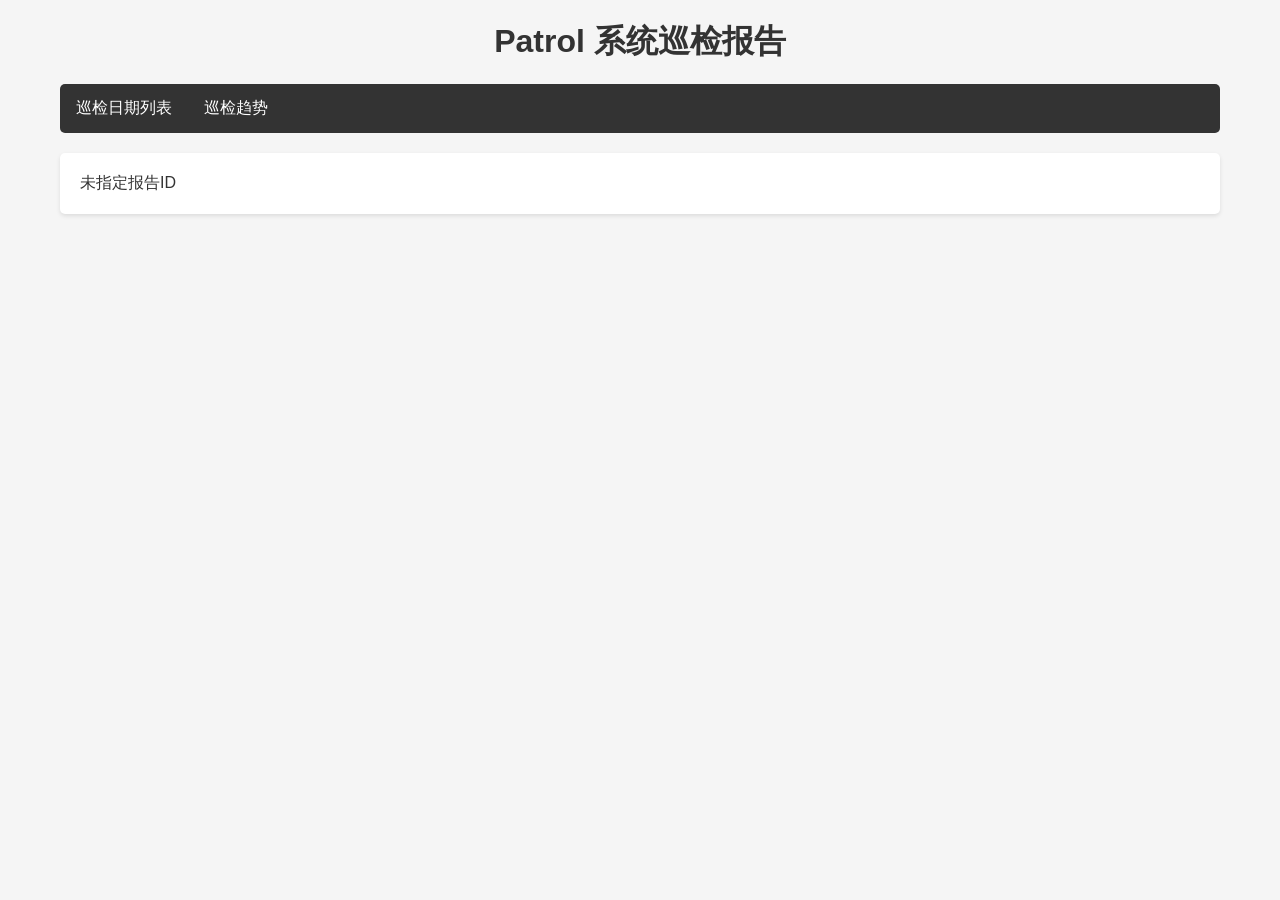
<file: web/report.html>
<!DOCTYPE html>
<html lang="zh-CN">
<head>
    <meta charset="UTF-8">
    <meta name="viewport" content="width=device-width, initial-scale=1.0">
    <title>Patrol 巡检报告详情</title>
    <link rel="stylesheet" href="css/style.css">
</head>
<body>
    <div class="container">
        <h1>Patrol 系统巡检报告</h1>
        <div class="nav">
            <a href="index.html">巡检日期列表</a>
            <a href="trend.html">巡检趋势</a>
        </div>
        <div id="content" class="content">
            <h2>巡检结果</h2>
            <p>正在加载报告详情...</p>
        </div>
    </div>
    <script src="js/main.js"></script>
</body>
</html>
</file>
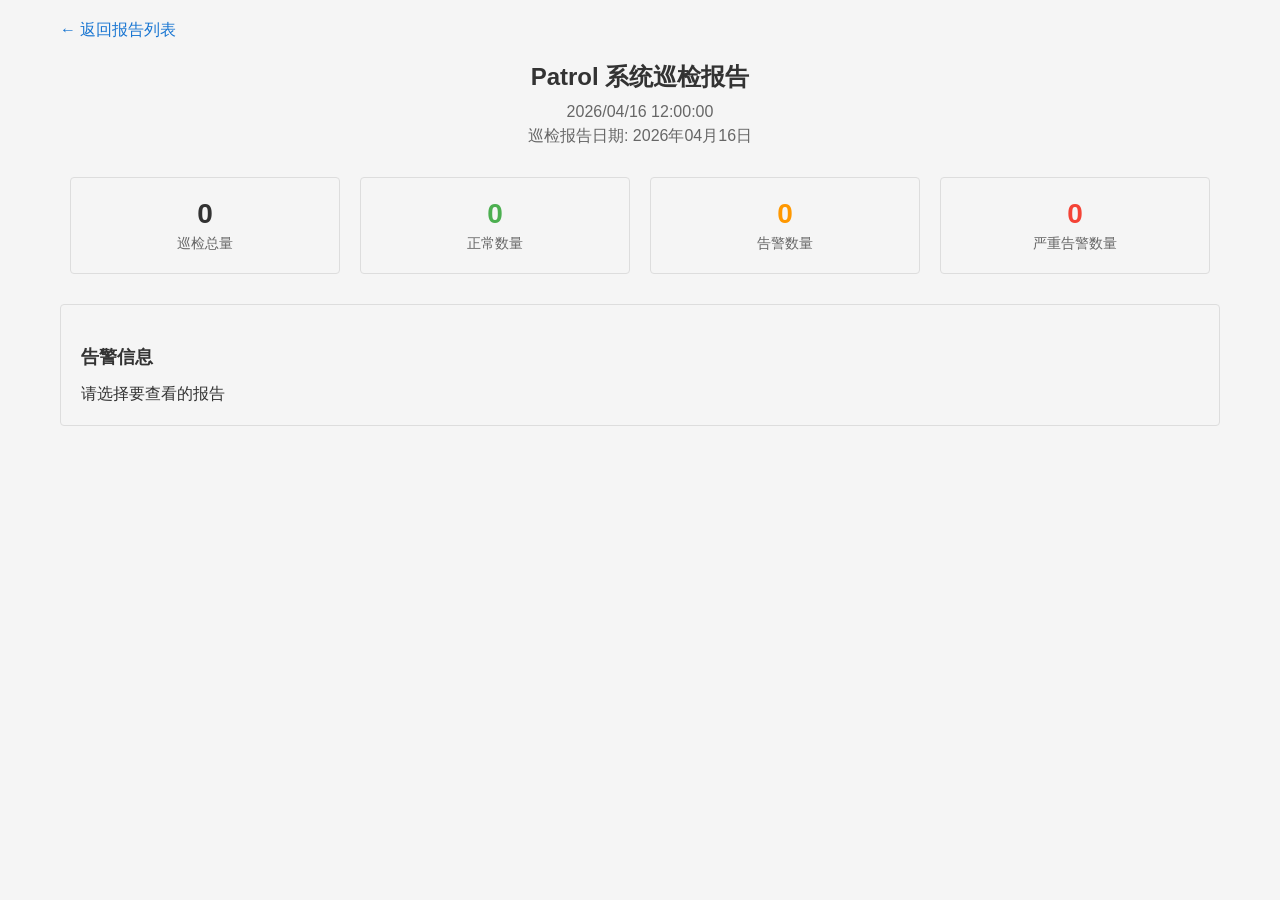
<file: web/report_detailed.html>
<!DOCTYPE html>
<html lang="zh-CN">
<head>
    <meta charset="UTF-8">
    <meta name="viewport" content="width=device-width, initial-scale=1.0">
    <title>Patrol 系统巡检报告</title>
    <link rel="stylesheet" href="css/style.css">
    <style>
        .container {
            max-width: 1200px;
            margin: 0 auto;
            padding: 20px;
        }
        .header {
            text-align: center;
            margin-bottom: 30px;
        }
        .header h1 {
            color: #333;
            font-size: 24px;
            margin-bottom: 10px;
        }
        .header .date {
            color: #666;
            margin-bottom: 5px;
        }
        .header .report-date {
            color: #666;
        }
        .stats {
            display: flex;
            justify-content: space-between;
            margin-bottom: 30px;
        }
        .stat-item {
            flex: 1;
            text-align: center;
            padding: 20px;
            border: 1px solid #ddd;
            margin: 0 10px;
            border-radius: 4px;
        }
        .stat-item .value {
            font-size: 28px;
            font-weight: bold;
            margin-bottom: 5px;
        }
        .stat-item .label {
            color: #666;
            font-size: 14px;
        }
        .stat-item:nth-child(1) .value {
            color: #333;
        }
        .stat-item:nth-child(2) .value {
            color: #4CAF50;
        }
        .stat-item:nth-child(3) .value {
            color: #FF9800;
        }
        .stat-item:nth-child(4) .value {
            color: #F44336;
        }
        .alerts {
            margin-bottom: 30px;
            padding: 20px;
            border: 1px solid #ddd;
            border-radius: 4px;
        }
        .alerts h2 {
            font-size: 18px;
            margin-bottom: 15px;
            color: #333;
        }
        .alert-item {
            margin-bottom: 10px;
            padding: 10px;
            background-color: #f9f9f9;
            border-left: 3px solid #FF9800;
            border-radius: 0 4px 4px 0;
        }
        .alert-item .host {
            font-weight: bold;
            margin-bottom: 5px;
        }
        .alert-item .messages {
            font-size: 14px;
            color: #666;
        }
        .host-section {
            margin-bottom: 40px;
            padding: 20px;
            border: 1px solid #ddd;
            border-radius: 4px;
        }
        .host-section h2 {
            font-size: 20px;
            margin-bottom: 20px;
            color: #333;
        }
        .host-info {
            display: flex;
            justify-content: space-between;
            margin-bottom: 20px;
            padding: 15px;
            background-color: #f9f9f9;
            border-radius: 4px;
        }
        .host-info-item {
            flex: 1;
        }
        .host-info-item .label {
            font-size: 12px;
            color: #666;
            margin-bottom: 5px;
        }
        .host-info-item .value {
            font-size: 14px;
            font-weight: bold;
            color: #333;
        }
        .status-cards {
            display: flex;
            justify-content: space-between;
            margin-bottom: 20px;
        }
        .status-card {
            flex: 1;
            padding: 15px;
            border: 1px solid #ddd;
            border-radius: 4px;
            margin: 0 10px;
        }
        .status-card h3 {
            font-size: 16px;
            margin-bottom: 15px;
            color: #333;
        }
        .status-item {
            margin-bottom: 10px;
        }
        .status-item .label {
            font-size: 14px;
            color: #666;
            margin-bottom: 5px;
        }
        .status-item .value {
            font-size: 16px;
            font-weight: bold;
            color: #333;
        }
        .progress-bar {
            width: 100%;
            height: 8px;
            background-color: #f0f0f0;
            border-radius: 4px;
            margin-top: 5px;
            overflow: hidden;
        }
        .progress-bar .progress {
            height: 100%;
            border-radius: 4px;
        }
        .progress-green {
            background-color: #4CAF50;
        }
        .progress-yellow {
            background-color: #FF9800;
        }
        .progress-red {
            background-color: #F44336;
        }
        .service-list {
            margin-bottom: 20px;
        }
        .service-list h3 {
            font-size: 16px;
            margin-bottom: 15px;
            color: #333;
        }
        .service-table {
            width: 100%;
            border-collapse: collapse;
        }
        .service-table th,
        .service-table td {
            padding: 10px;
            text-align: left;
            border-bottom: 1px solid #ddd;
        }
        .service-table th {
            background-color: #f2f2f2;
            font-weight: bold;
        }
        .status-running {
            color: #4CAF50;
            font-weight: bold;
        }
        .status-stopped {
            color: #F44336;
            font-weight: bold;
        }
        .docker-list {
            margin-bottom: 20px;
        }
        .docker-list h3 {
            font-size: 16px;
            margin-bottom: 15px;
            color: #333;
        }
        .docker-table {
            width: 100%;
            border-collapse: collapse;
        }
        .docker-table th,
        .docker-table td {
            padding: 10px;
            text-align: left;
            border-bottom: 1px solid #ddd;
        }
        .docker-table th {
            background-color: #f2f2f2;
            font-weight: bold;
        }
        .back-link {
            display: inline-block;
            margin-bottom: 20px;
            color: #1976D2;
            text-decoration: none;
        }
        .back-link:hover {
            text-decoration: underline;
        }
    </style>
</head>
<body>
    <div class="container">
        <a href="index.html" class="back-link">← 返回报告列表</a>
        
        <div class="header">
            <h1>Patrol 系统巡检报告</h1>
            <div class="date" id="report-time">2026/04/16 12:00:00</div>
            <div class="report-date" id="report-date">巡检报告日期: 2026年04月16日</div>
        </div>
        
        <div class="stats">
            <div class="stat-item">
                <div class="value" id="total-checks">0</div>
                <div class="label">巡检总量</div>
            </div>
            <div class="stat-item">
                <div class="value" id="normal-checks">0</div>
                <div class="label">正常数量</div>
            </div>
            <div class="stat-item">
                <div class="value" id="warning-checks">0</div>
                <div class="label">告警数量</div>
            </div>
            <div class="stat-item">
                <div class="value" id="error-checks">0</div>
                <div class="label">严重告警数量</div>
            </div>
        </div>
        
        <div class="alerts">
            <h2>告警信息</h2>
            <div id="alert-list">
                <p>暂无告警信息</p>
            </div>
        </div>
        
        <div id="hosts-section">
            <!-- 主机信息将通过JavaScript动态添加 -->
        </div>
    </div>
    <script src="js/main.js"></script>
    <script>
        // 展开/折叠详细信息
        function toggleDetail(btn, id) {
            const row = document.getElementById(id);
            if (row.style.display === 'none') {
                row.style.display = '';
                btn.textContent = '收起';
            } else {
                row.style.display = 'none';
                btn.textContent = '展开';
            }
        }

        // 加载报告数据
        function loadReport() {
            // 从URL获取报告文件名
            const urlParams = new URLSearchParams(window.location.search);
            const reportFile = urlParams.get('file');
            
            if (!reportFile) {
                document.getElementById('alert-list').innerHTML = '<p>请选择要查看的报告</p>';
                return;
            }
            
            // 添加时间戳参数，避免缓存
            const timestamp = new Date().getTime();
            fetch('./data/' + reportFile + '?t=' + timestamp)
                .then(response => response.json())
                .then(data => {
                    renderReport(data);
                })
                .catch(error => {
                    console.error('加载报告失败:', error);
                    document.getElementById('alert-list').innerHTML = '<p>加载报告失败，请重试</p>';
                });
        }
        
        // 渲染报告
        function renderReport(data) {
            // 更新报告时间
            const now = new Date();
            const reportTime = now.toLocaleString('zh-CN');
            document.getElementById('report-time').textContent = reportTime;
            document.getElementById('report-date').textContent = '巡检报告日期: ' + now.toLocaleDateString('zh-CN');
            
            // 统计信息
            let totalChecks = 0;
            let normalChecks = 0;
            let warningChecks = 0;
            let errorChecks = 0;
            
            // 告警信息
            const alertList = [];
            
            // 处理每个服务器的数据
            if (Array.isArray(data)) {
                data.forEach(server => {
                    if (server.error) {
                        // 处理错误情况
                        alertList.push({
                            host: server.alias + ' (' + server.ip + ')',        
                            message: `【错误】${server.message}`
                        });
                        return;
                    }

                    // 计算检查项数量
                    if (server.cpu) {
                        totalChecks++;
                        if (server.cpu.usestate === 'normal') normalChecks++;
                        else if (server.cpu.usestate === 'warn') warningChecks++;
                        else errorChecks++;

                        if (server.cpu.usestate !== 'normal') {
                            alertList.push({
                                host: server.hostname + ' (' + server.hostip + ')',        
                                message: `【${server.cpu.usestate === 'warn' ? '告警' : '严重'}】CPU 状态异常 - 使用率: ${server.cpu.usage}%, 状态: ${server.cpu.usestate}`
                            });
                        }
                    }

                    if (server.memory) {
                        totalChecks++;
                        if (server.memory.usestate === 'normal') normalChecks++;
                        else if (server.memory.usestate === 'warn') warningChecks++;
                        else errorChecks++;

                        if (server.memory.usestate !== 'normal') {
                            alertList.push({
                                host: server.hostname + ' (' + server.hostip + ')',        
                                message: `【${server.memory.usestate === 'warn' ? '告警' : '严重'}】内存 状态异常 - 使用率: ${server.memory.usage}%, 状态: ${server.memory.usestate}`
                            });
                        }
                    }

                    if (server.disk && Array.isArray(server.disk)) {
                        server.disk.forEach(disk => {
                            totalChecks++;
                            if (disk.usestate === 'normal') normalChecks++;
                            else if (disk.usestate === 'warn') warningChecks++;
                            else errorChecks++;

                            if (disk.usestate !== 'normal') {
                                alertList.push({
                                    host: server.hostname + ' (' + server.hostip + ')',        
                                    message: `【${disk.usestate === 'warn' ? '告警' : '严重'}】磁盘 状态异常 - 挂载点: ${disk.mounted}, 使用率: ${disk.usage}%, 状态: ${disk.usestate}`
                                });
                            }
                        });
                    }

                    if (server.apps && Array.isArray(server.apps)) {
                        server.apps.forEach(app => {
                            totalChecks++;
                            if (app.state === 'running') normalChecks++;
                            else if (app.state === 'warn') warningChecks++;
                            else errorChecks++;

                            if (app.state !== 'running') {
                                alertList.push({
                                    host: server.hostname + ' (' + server.hostip + ')',        
                                    message: `【${app.state === 'warn' ? '告警' : '严重'}】应用状态异常 - ${app.name}: ${app.state}`
                                });
                            }
                        });
                    }

                    if (server.dockers && Array.isArray(server.dockers)) {
                        server.dockers.forEach(docker => {
                            totalChecks++;
                            if (docker.state === 'running' || docker.state === 'exited') normalChecks++;
                            else if (docker.state === 'warn') warningChecks++;
                            else errorChecks++;

                            if (docker.state !== 'running' && docker.state !== 'exited') {
                                alertList.push({
                                    host: server.hostname + ' (' + server.hostip + ')',        
                                    message: `【${docker.state === 'warn' ? '告警' : '严重'}】Docker 状态异常 - ${docker.name}: ${docker.state}`
                                });
                            }
                        });
                    }
                });
            }
            
            // 更新统计信息
            document.getElementById('total-checks').textContent = totalChecks;
            document.getElementById('normal-checks').textContent = normalChecks;
            document.getElementById('warning-checks').textContent = warningChecks;
            document.getElementById('error-checks').textContent = errorChecks;
            
            // 渲染告警信息
            const alertListElement = document.getElementById('alert-list');
            if (alertList.length > 0) {
                // 按主机分组告警信息
                const alertsByHost = {};
                alertList.forEach(alert => {
                    if (!alertsByHost[alert.host]) {
                        alertsByHost[alert.host] = [];
                    }
                    alertsByHost[alert.host].push(alert.message);
                });
                
                let alertHtml = '';
                Object.keys(alertsByHost).forEach(host => {
                    alertHtml += `
                        <div class="alert-item">
                            <div class="host">【${host}】:</div>
                            <div class="messages">${alertsByHost[host].join(' | ')}</div>
                        </div>
                    `;
                });
                alertListElement.innerHTML = alertHtml;
            } else {
                alertListElement.innerHTML = '<p>暂无告警信息</p>';
            }
            
            // 渲染主机信息
            const hostsSection = document.getElementById('hosts-section');
            let hostsHtml = '';
            
            if (Array.isArray(data)) {
                data.forEach(server => {
                    if (server.error) {
                        hostsHtml += `
                            <div class="host-section">
                                <h2>主机: ${server.alias} (${server.ip})</h2>
                                <div class="alert-item">
                                    <div class="host">错误信息</div>
                                    <div class="messages">${server.message}</div>
                                </div>
                            </div>
                        `;
                        return;
                    }

                    let cpuUsage = server.cpu ? server.cpu.usage : 'N/A';
                    let cpuState = server.cpu ? server.cpu.usestate : 'normal';
                    let memUsage = server.memory ? server.memory.usage : 'N/A';
                    let memState = server.memory ? server.memory.usestate : 'normal';
                    let uptime = server.uptimeduration || 'N/A';
                    let os = server.os || 'N/A';

                    hostsHtml += `
                        <div class="host-section">
                            <h2>主机: ${server.hostname} (${server.hostip})</h2>
                            
                            <div class="host-info">
                                <div class="host-info-item">
                                    <div class="label">运行时间</div>
                                    <div class="value">${uptime}</div>
                                </div>
                                <div class="host-info-item">
                                    <div class="label">操作系统</div>
                                    <div class="value">${os}</div>
                                </div>
                                <div class="host-info-item">
                                    <div class="label">检查时间</div>
                                    <div class="value">${server.time || 'N/A'}</div>
                                </div>
                            </div>
                            
                            <div class="status-cards">
                                <div class="status-card">
                                    <h3>CPU状态</h3>
                                    <div class="status-item">
                                        <div class="label">使用率</div>
                                        <div class="value">${cpuUsage}%</div>
                                        <div class="progress-bar">
                                            <div class="progress progress-${cpuState === 'normal' ? 'green' : cpuState === 'warn' ? 'yellow' : 'red'}" style="width: ${parseInt(cpuUsage) || 0}%"></div>
                                        </div>
                                    </div>
                                    <div class="status-item">
                                        <div class="label">平均负载</div>
                                        <div class="value">${server.cpu ? server.cpu.avgload : 'N/A'}</div>
                                    </div>
                                </div>
                                
                                <div class="status-card">
                                    <h3>内存状态</h3>
                                    <div class="status-item">
                                        <div class="label">使用率</div>
                                        <div class="value">${server.memory ? (server.memory.usage_text || memUsage + '%') : 'N/A'}</div>
                                        <div class="progress-bar">
                                            <div class="progress progress-${memState === 'normal' ? 'green' : memState === 'warn' ? 'yellow' : 'red'}" style="width: ${parseInt(memUsage) || 0}%"></div>
                                        </div>
                                    </div>
                                    <div class="status-item">
                                        <div class="label">Swap使用率</div>
                                        <div class="value">${server.memory ? (server.memory.swapusage_text || server.memory.swapusage + '%') : 'N/A'}</div>
                                    </div>
                                </div>
                                
                                <div class="status-card">
                                    <h3>磁盘使用状态</h3>
                                    ${server.disk && Array.isArray(server.disk) ? server.disk.map(disk => `
                                        <div class="status-item">
                                            <div class="label">${disk.mounted}</div>
                                            <div class="value">${disk.usage}% (${disk.used}/${disk.total})</div>
                                            <div class="progress-bar">
                                                <div class="progress progress-${disk.usestate === 'normal' ? 'green' : disk.usestate === 'warn' ? 'yellow' : 'red'}" style="width: ${parseInt(disk.usage) || 0}%"></div>
                                            </div>
                                        </div>
                                    `).join('') : '<div class="status-item"><div class="label">磁盘</div><div class="value">N/A</div></div>'}
                                </div>
                            </div>
                            
                            ${server.result ? `
                                <div class="status-card">
                                    <h3>巡检结果</h3>
                                    <div class="status-item">
                                        <div class="value">总计: ${server.result.all_count || 0}, 正常: ${server.result.normal_count || 0}, 警告: ${server.result.warn_count || 0}, 严重: ${server.result.serious_count || 0}</div>
                                    </div>
                                    ${server.result.description && server.result.description !== "【正常】" ? `
                                        <div class="status-item">
                                            <div class="value">${server.result.description}</div>
                                        </div>
                                    ` : ''}
                                </div>
                            ` : ''}
                            
                            ${server.apps && Array.isArray(server.apps) ? `
                                <div class="service-list">
                                    <h3>应用状态</h3>
                                    <table class="service-table">
                                        <thead>
                                            <tr>
                                                <th>进程名</th>
                                                <th>服务名称</th>
                                                <th>进程ID</th>
                                                <th>进程序态</th>
                                                <th>运行时长</th>
                                                <th>CPU使用率</th>
                                                <th>内存使用率</th>
                                            </tr>
                                        </thead>
                                        <tbody>
                                            ${server.apps.map(app => `
                                                <tr>
                                                    <td>${app.name}</td>
                                                    <td>${app.name}</td>
                                                    <td>${app.pid || 'N/A'}</td>
                                                    <td class="status-${app.state}">${app.state}</td>
                                                    <td>${app.runtime || 'unknown'}</td>
                                                    <td>${app.cpuusage || '0.0'}%</td>
                                                    <td>${app.memusage || '0.0'}%</td>
                                                </tr>
                                            `).join('')}
                                        </tbody>
                                    </table>
                                </div>
                            ` : ''}
                            
                            ${server.dockers && Array.isArray(server.dockers) ? `
                                <div class="docker-list">
                                    <h3>Docker容器状态</h3>
                                    <table class="docker-table">
                                        <thead>
                                            <tr>
                                                <th>容器名称</th>
                                                <th>服务名称</th>
                                                <th>容器ID</th>
                                                <th>状态</th>
                                                <th>运行时长</th>
                                                <th>CPU使用率</th>
                                                <th>内存使用率</th>
                                                <th>内存使用量</th>
                                            </tr>
                                        </thead>
                                        <tbody>
                                            ${server.dockers.map(docker => `
                                                <tr>
                                                    <td>${docker.name}</td>
                                                    <td>${docker.name}</td>
                                                    <td>${docker.id || 'N/A'}</td>
                                                    <td class="status-${docker.state}">${docker.status || docker.state}</td>
                                                    <td>${docker.runtime || 'unknown'}</td>
                                                    <td>${docker.cpuusage || '0.0'}%</td>
                                                    <td>${docker.memusage || '0.0'}%</td>
                                                    <td>${docker.memused || 'N/A'}</td>
                                                </tr>
                                            `).join('')}
                                        </tbody>
                                    </table>
                                </div>
                            ` : ''}
                        </div>
                    `;
                });
            }
            
            hostsSection.innerHTML = hostsHtml;
        }
        
        // 页面加载完成后加载报告数据
        window.onload = loadReport;
    </script>
</body>
</html>
</file>
<file: web/css/style.css>
/* 全局样式 */
* {
    margin: 0;
    padding: 0;
    box-sizing: border-box;
}

body {
    font-family: Arial, sans-serif;
    background-color: #f5f5f5;
    color: #333;
}

.container {
    max-width: 1200px;
    margin: 0 auto;
    padding: 20px;
}

h1 {
    color: #333;
    margin-bottom: 20px;
    text-align: center;
}

h2 {
    color: #555;
    margin: 20px 0 10px;
}

/* 导航栏 */
.nav {
    background-color: #333;
    overflow: hidden;
    margin-bottom: 20px;
    border-radius: 5px;
}

.nav a {
    float: left;
    display: block;
    color: white;
    text-align: center;
    padding: 14px 16px;
    text-decoration: none;
    transition: background-color 0.3s;
}

.nav a:hover {
    background-color: #555;
}

.nav a.active {
    background-color: #4CAF50;
}

/* 内容区域 */
.content {
    background-color: white;
    padding: 20px;
    border-radius: 5px;
    box-shadow: 0 2px 4px rgba(0,0,0,0.1);
}

/* 报告列表 */
.report-list {
    margin-top: 20px;
}

.report-item {
    background-color: #f9f9f9;
    padding: 15px;
    margin-bottom: 10px;
    border-radius: 5px;
    border-left: 4px solid #4CAF50;
    transition: box-shadow 0.3s;
}

.report-item:hover {
    box-shadow: 0 2px 8px rgba(0,0,0,0.1);
}

.report-item h3 {
    margin-bottom: 5px;
    color: #333;
}

.report-item p {
    margin: 5px 0;
    color: #666;
}

.report-item a {
    display: inline-block;
    margin-top: 10px;
    padding: 5px 15px;
    background-color: #4CAF50;
    color: white;
    text-decoration: none;
    border-radius: 3px;
    transition: background-color 0.3s;
}

.report-item a:hover {
    background-color: #45a049;
}

/* 表格样式 */
table {
    width: 100%;
    border-collapse: collapse;
    margin-top: 10px;
}

th, td {
    border: 1px solid #ddd;
    padding: 8px;
    text-align: left;
}

th {
    background-color: #f2f2f2;
    font-weight: bold;
}

tr:hover {
    background-color: #f5f5f5;
}

/* 状态样式 */
.status-pass {
    background-color: #d4edda;
    color: #155724;
    padding: 2px 8px;
    border-radius: 3px;
}

.status-fail {
    background-color: #f8d7da;
    color: #721c24;
    padding: 2px 8px;
    border-radius: 3px;
}

.status-warn {
    background-color: #fff3cd;
    color: #856404;
    padding: 2px 8px;
    border-radius: 3px;
}

/* 告警样式 */
.alert {
    padding: 15px;
    margin-bottom: 20px;
    border-radius: 5px;
}

.alert-warning {
    background-color: #fff3cd;
    border: 1px solid #ffeaa7;
    color: #856404;
}

.alert-danger {
    background-color: #f8d7da;
    border: 1px solid #f5c6cb;
    color: #721c24;
}

/* 汇总信息 */
.summary {
    background-color: #e8f4f8;
    padding: 15px;
    border-radius: 5px;
    margin-bottom: 20px;
}

.summary-item {
    display: inline-block;
    margin-right: 30px;
    margin-bottom: 10px;
}

.summary-item strong {
    color: #333;
}

/* 服务器部分 */
.server-section {
    margin-bottom: 30px;
    padding: 15px;
    background-color: #f9f9f9;
    border-radius: 5px;
}

.server-header {
    font-size: 18px;
    font-weight: bold;
    margin-bottom: 15px;
    color: #333;
    border-bottom: 2px solid #4CAF50;
    padding-bottom: 5px;
}

/* 趋势图表 */
.chart-container {
    margin: 20px 0;
    padding: 20px;
    background-color: #f9f9f9;
    border-radius: 5px;
}

/* 响应式设计 */
@media (max-width: 768px) {
    .container {
        padding: 10px;
    }
    
    .nav a {
        float: none;
        display: block;
        text-align: left;
    }
    
    .summary-item {
        display: block;
        margin-right: 0;
    }
}
</file>
